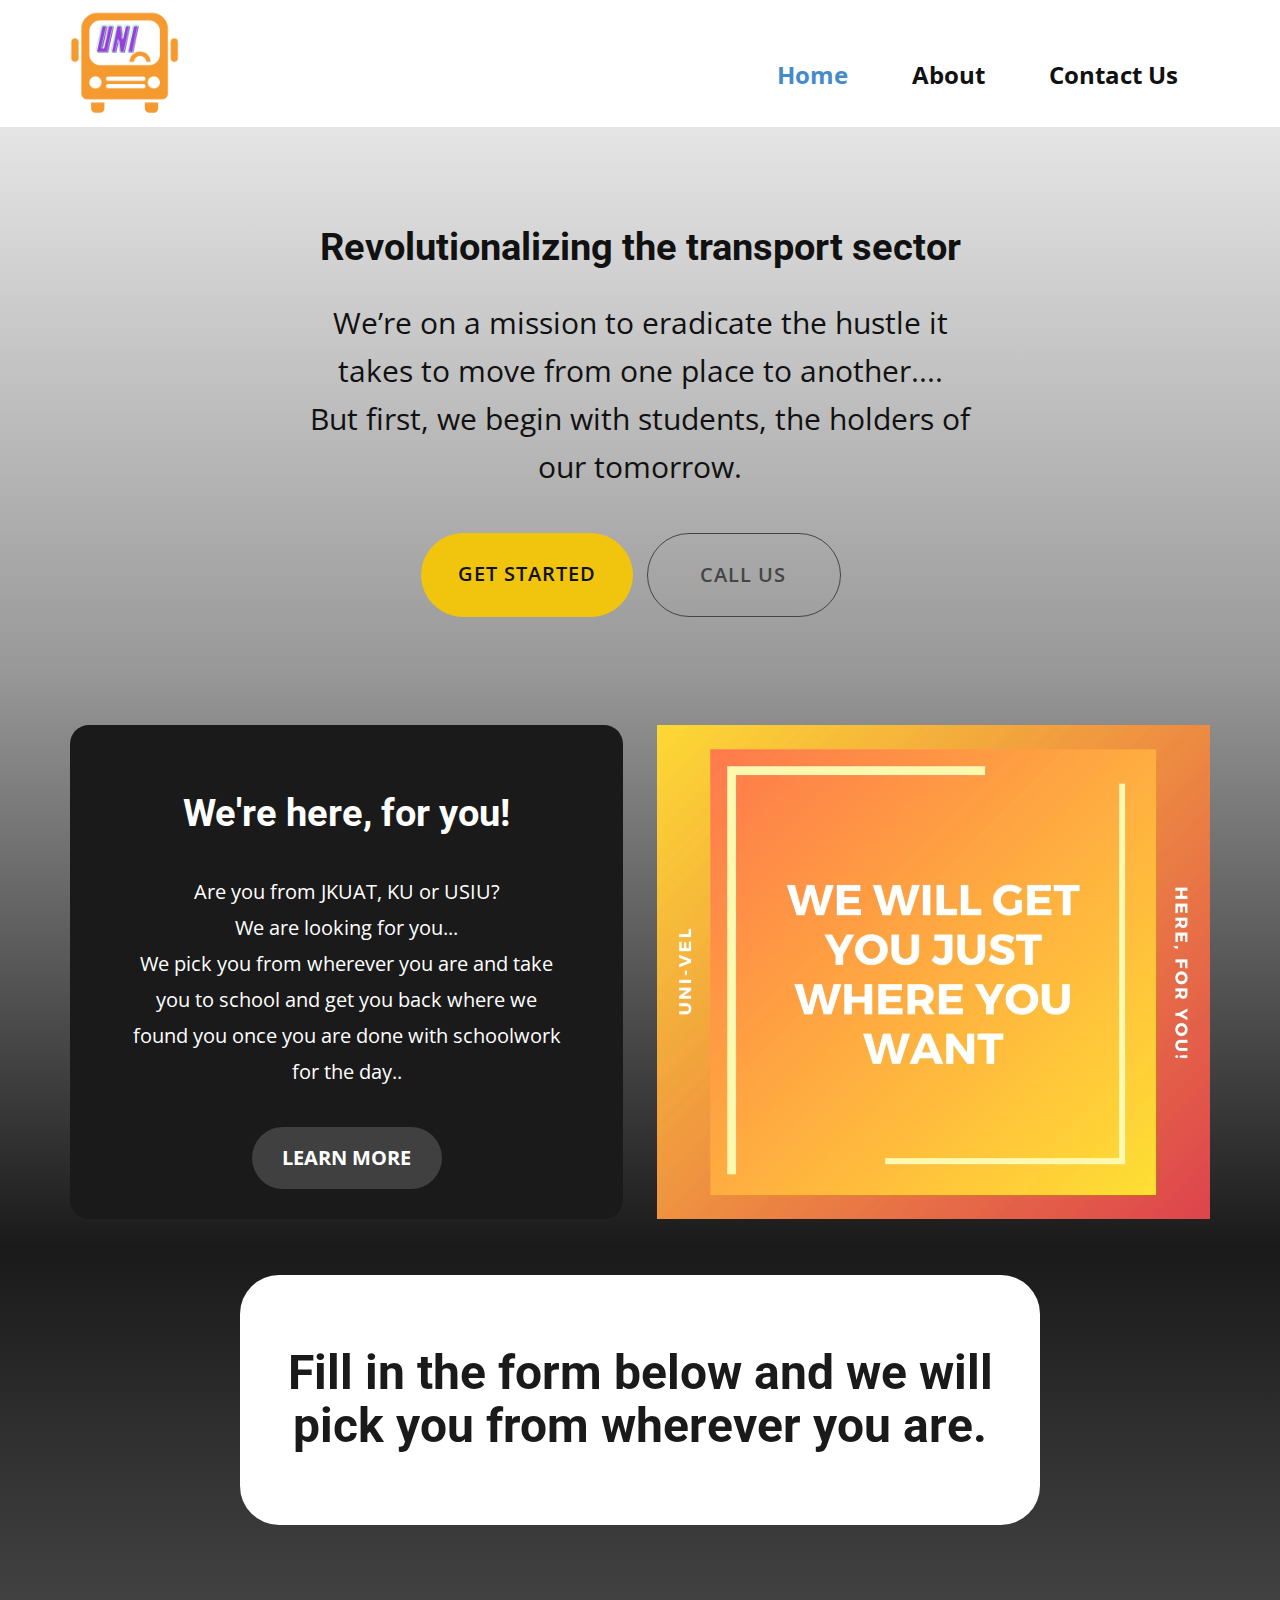
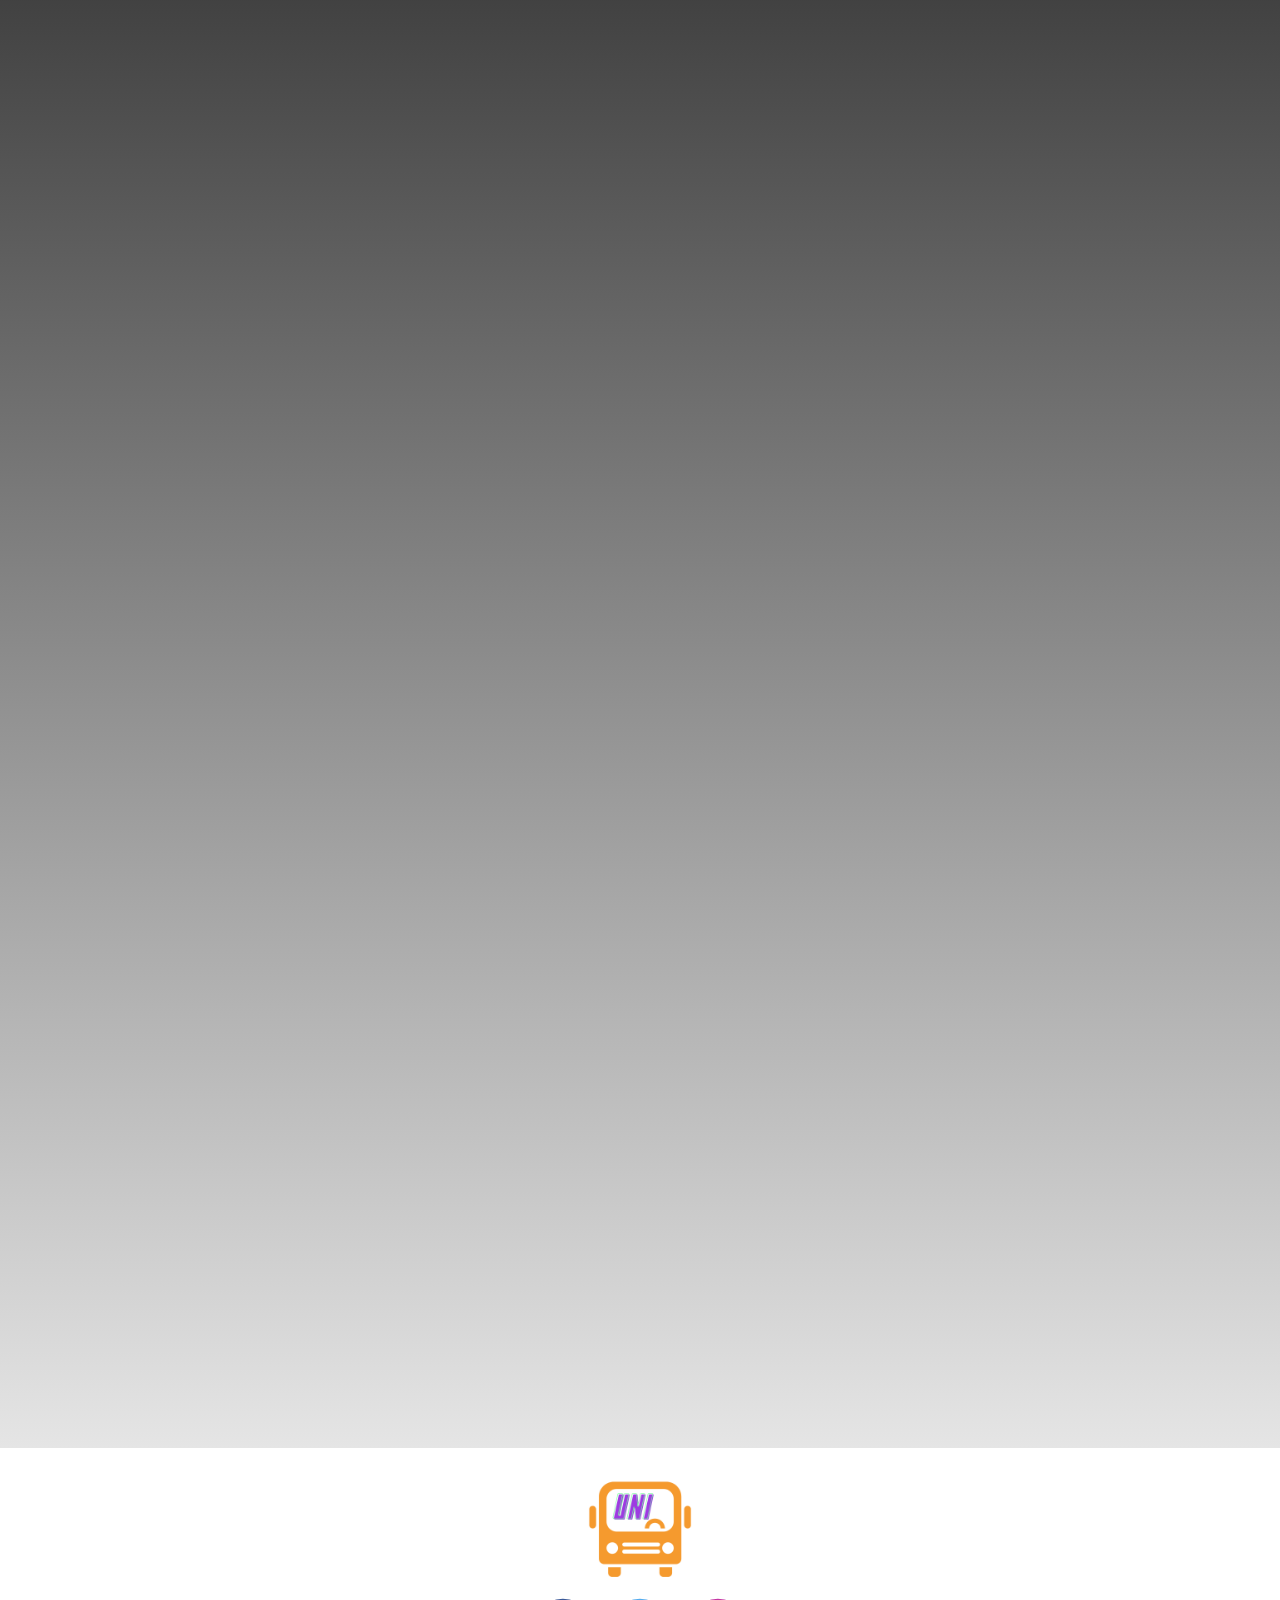
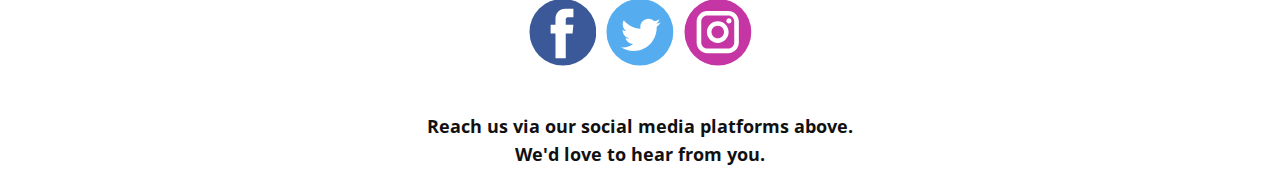
<file: index.html>
<!DOCTYPE html>
<html style="font-size: 16px;">
  <head>
    <meta name="viewport" content="width=device-width, initial-scale=1.0">
    <meta charset="utf-8">
    <meta name="keywords" content="Revolutionalizing the transport sector, We're here, for you!, Fill in the form below and we will pick you from wherever you are.">
    <meta name="description" content="">
    <meta name="page_type" content="np-template-header-footer-from-plugin">
    <title>Home</title>
    <link rel="stylesheet" href="nicepage.css" media="screen">
<link rel="stylesheet" href="Home.css" media="screen">
    <script class="u-script" type="text/javascript" src="jquery.js" defer=""></script>
    <script class="u-script" type="text/javascript" src="nicepage.js" defer=""></script>
    <meta name="generator" content="Nicepage 3.8.1, nicepage.com">
    <link id="u-theme-google-font" rel="stylesheet" href="https://fonts.googleapis.com/css?family=Roboto:100,100i,300,300i,400,400i,500,500i,700,700i,900,900i|Open+Sans:300,300i,400,400i,600,600i,700,700i,800,800i">
    
    
    
    
    <script type="application/ld+json">{
		"@context": "http://schema.org",
		"@type": "Organization",
		"name": "",
		"url": "index.html",
		"logo": "images/UNI.png",
		"sameAs": []
}</script>
    <meta property="og:title" content="Home">
    <meta property="og:type" content="website">
    <meta name="theme-color" content="#478ac9">
    <link rel="canonical" href="index.html">
    <meta property="og:url" content="index.html">
  </head>
  <body data-home-page="Home.html" data-home-page-title="Home" class="u-body"><header class="u-clearfix u-header u-sticky u-white u-header" id="sec-65a0"><div class="u-clearfix u-sheet u-valign-middle u-sheet-1">
        <a href="#" class="u-dialog-link u-image u-logo u-image-1" title="HELLO!">
          <img src="images/UNI.png" class="u-logo-image u-logo-image-1" data-image-width="108.6155">
        </a>
        <nav class="u-menu u-menu-dropdown u-offcanvas u-menu-1">
          <div class="menu-collapse" style="font-size: 1.5rem; letter-spacing: 0px; font-weight: 700;">
            <a class="u-button-style u-custom-left-right-menu-spacing u-custom-padding-bottom u-custom-top-bottom-menu-spacing u-nav-link u-text-active-palette-1-base u-text-hover-palette-2-base" href="#">
              <svg><use xmlns:xlink="http://www.w3.org/1999/xlink" xlink:href="#menu-hamburger"></use></svg>
              <svg version="1.1" xmlns="http://www.w3.org/2000/svg" xmlns:xlink="http://www.w3.org/1999/xlink"><defs><symbol id="menu-hamburger" viewBox="0 0 16 16" style="width: 16px; height: 16px;"><rect y="1" width="16" height="2"></rect><rect y="7" width="16" height="2"></rect><rect y="13" width="16" height="2"></rect>
</symbol>
</defs></svg>
            </a>
          </div>
          <div class="u-custom-menu u-nav-container">
            <ul class="u-nav u-unstyled u-nav-1"><li class="u-nav-item"><a class="u-button-style u-nav-link u-text-active-palette-1-base u-text-hover-palette-2-base" href="Home.html" style="padding: 26px 32px;">Home</a>
</li><li class="u-nav-item"><a class="u-button-style u-nav-link u-text-active-palette-1-base u-text-hover-palette-2-base" href="#" style="padding: 26px 32px;">About</a>
</li><li class="u-nav-item"><a class="u-button-style u-nav-link u-text-active-palette-1-base u-text-hover-palette-2-base" href="#" style="padding: 26px 32px;">Contact Us</a>
</li></ul>
          </div>
          <div class="u-custom-menu u-nav-container-collapse">
            <div class="u-black u-container-style u-inner-container-layout u-opacity u-opacity-95 u-sidenav">
              <div class="u-sidenav-overflow">
                <div class="u-menu-close"></div>
                <ul class="u-align-center u-nav u-popupmenu-items u-unstyled u-nav-2"><li class="u-nav-item"><a class="u-button-style u-nav-link" href="Home.html" style="padding: 26px 32px;">Home</a>
</li><li class="u-nav-item"><a class="u-button-style u-nav-link" href="#" style="padding: 26px 32px;">About</a>
</li><li class="u-nav-item"><a class="u-button-style u-nav-link" href="#" style="padding: 26px 32px;">Contact Us</a>
</li></ul>
              </div>
            </div>
            <div class="u-black u-menu-overlay u-opacity u-opacity-70"></div>
          </div>
        </nav>
      </div></header>
    <section class="u-clearfix u-gradient u-section-1" id="sec-8040">
      <div class="u-clearfix u-expanded-width-md u-expanded-width-sm u-expanded-width-xs u-layout-wrap u-layout-wrap-1">
        <div class="u-layout">
          <div class="u-layout-col">
            <div class="u-size-30">
              <div class="u-layout-row">
                <div class="u-container-style u-layout-cell u-left-cell u-right-cell u-size-60 u-layout-cell-1">
                  <div class="u-container-layout u-container-layout-1">
                    <h2 class="u-align-center u-text u-text-1">Revolutionalizing the transport sector</h2>
                    <p class="u-align-center u-text u-text-2">We’re on a mission to eradicate the hustle it takes to move from one place to another....<br>But first, we begin with students, the holders of our tomorrow.
                    </p>
                  </div>
                </div>
              </div>
            </div>
            <div class="u-size-30">
              <div class="u-layout-row">
                <div class="u-align-center-sm u-align-center-xs u-align-right-lg u-align-right-md u-align-right-xl u-container-style u-layout-cell u-left-cell u-size-30 u-layout-cell-2">
                  <div class="u-container-layout u-container-layout-2">
                    <a href="#" class="u-border-1 u-border-palette-3-base u-btn u-btn-round u-button-style u-palette-3-base u-radius-50 u-btn-1">GET STARTED</a>
                  </div>
                </div>
                <div class="u-align-center-sm u-align-center-xs u-align-left-lg u-align-left-md u-align-left-xl u-container-style u-layout-cell u-right-cell u-size-30 u-layout-cell-3">
                  <div class="u-container-layout u-container-layout-3">
                    <a href="tel:+254712345678" class="u-border-1 u-border-grey-dark-1 u-btn u-btn-round u-button-style u-radius-50 u-btn-2">CALL US</a>
                  </div>
                </div>
              </div>
            </div>
          </div>
        </div>
      </div>
    </section>
    <section class="u-clearfix u-gradient u-section-2" id="sec-7c5e">
      <div class="u-clearfix u-sheet u-sheet-1">
        <div class="u-clearfix u-expanded-width u-gutter-34 u-layout-wrap u-layout-wrap-1">
          <div class="u-layout" style="">
            <div class="u-layout-row" style="">
              <div class="u-container-style u-grey-90 u-layout-cell u-left-cell u-radius-19 u-shape-round u-size-30 u-size-xs-60 u-layout-cell-1" src="">
                <div class="u-container-layout u-container-layout-1">
                  <h2 class="u-align-center u-text u-text-1"><b>We're here, for you!</b>
                  </h2>
                  <p class="u-align-center u-text u-text-2">Are you from JKUAT, KU or USIU?<br>We are looking for you...<br>We pick you from wherever you are and take you to school and get you back where we found you once you are done with schoolwork for the day..
                  </p>
                  <a href="#" class="u-btn u-btn-round u-button-style u-grey-75 u-radius-50 u-text-white u-btn-1">LEARN MORE</a>
                </div>
              </div>
              <div class="u-align-center u-container-style u-layout-cell u-right-cell u-size-30 u-size-xs-60 u-uploaded-video u-video u-video-1" src="" data-animation-name="jackInTheBox" data-animation-duration="1000" data-animation-delay="0" data-animation-direction="">
                <div style="" class="u-background-video u-expanded u-video-cover">
                  <div class="embed-responsive">
                    <video class="embed-responsive-item" loop="" muted="" autoplay="autoplay" playsinline="">
                      <source src="files/OrangeandYellowGradientsChristmasAnimatedSocialMedia-1.mp4" type="video/mp4">
                      <p>Your browser does not support HTML5 video.</p>
                    </video>
                  </div>
                </div>
                <div class="u-container-layout u-valign-middle u-container-layout-2" src=""></div>
              </div>
            </div>
          </div>
        </div>
      </div>
    </section>
    <section class="u-clearfix u-gradient u-section-3" id="sec-ac83">
      <div class="u-clearfix u-sheet u-sheet-1">
        <div class="u-align-center u-container-style u-group u-radius-39 u-shape-round u-white u-group-1" data-animation-name="tada" data-animation-duration="1000" data-animation-delay="0" data-animation-direction="">
          <div class="u-container-layout u-valign-middle u-container-layout-1">
            <h1 class="u-text u-text-default u-text-grey-90 u-text-1">Fill in the form below and we will pick you from wherever you are.</h1>
          </div>
        </div>
        <div class="u-clearfix u-custom-html u-expanded-width-xs u-custom-html-1">
          <iframe src="https://docs.google.com/forms/d/e/1FAIpQLSeIZZwpEDeX3Ha4D-qb-9wXbi5zgrxL-5005IZhU_43R032sA/viewform?embedded=true" width="350" height="1442" frameborder="0" marginheight="0" marginwidth="0">Loading…</iframe>
        </div>
      </div>
    </section>
    
    
    <footer class="u-clearfix u-footer u-white" id="sec-61c0"><div class="u-clearfix u-sheet u-sheet-1">
        <a href="https://nicepage.com" class="u-image u-logo u-image-1" data-image-width="500" data-image-height="500">
          <img src="images/UNI1.png" class="u-logo-image u-logo-image-1" data-image-width="104">
        </a>
        <div class="u-align-left u-social-icons u-spacing-10 u-social-icons-1">
          <a class="u-social-url" title="facebook" target="_blank" href=""><span class="u-icon u-icon-circle u-social-facebook u-social-icon u-icon-1"><svg class="u-svg-link" preserveAspectRatio="xMidYMin slice" viewBox="0 0 112 112" style=""><use xmlns:xlink="http://www.w3.org/1999/xlink" xlink:href="#svg-315e"></use></svg><svg class="u-svg-content" id="svg-315e" style="color: rgb(59, 89, 152);"><circle fill="currentColor" cx="56.1" cy="56.1" r="55"></circle><path fill="#FFFFFF" d="M73.5,31.6h-9.1c-1.4,0-3.6,0.8-3.6,3.9v8.5h12.6L72,58.3H60.8v40.8H43.9V58.3h-8V43.9h8v-9.2
            c0-6.7,3.1-17,17-17h12.5v13.9H73.5z"></path></svg></span>
          </a>
          <a class="u-social-url" title="twitter" target="_blank" href=""><span class="u-icon u-icon-circle u-social-icon u-social-twitter u-icon-2"><svg class="u-svg-link" preserveAspectRatio="xMidYMin slice" viewBox="0 0 112 112" style=""><use xmlns:xlink="http://www.w3.org/1999/xlink" xlink:href="#svg-443d"></use></svg><svg class="u-svg-content" id="svg-443d" style="color: rgb(85, 172, 238);"><circle fill="currentColor" class="st0" cx="56.1" cy="56.1" r="55"></circle><path fill="#FFFFFF" d="M83.8,47.3c0,0.6,0,1.2,0,1.7c0,17.7-13.5,38.2-38.2,38.2C38,87.2,31,85,25,81.2c1,0.1,2.1,0.2,3.2,0.2
            c6.3,0,12.1-2.1,16.7-5.7c-5.9-0.1-10.8-4-12.5-9.3c0.8,0.2,1.7,0.2,2.5,0.2c1.2,0,2.4-0.2,3.5-0.5c-6.1-1.2-10.8-6.7-10.8-13.1
            c0-0.1,0-0.1,0-0.2c1.8,1,3.9,1.6,6.1,1.7c-3.6-2.4-6-6.5-6-11.2c0-2.5,0.7-4.8,1.8-6.7c6.6,8.1,16.5,13.5,27.6,14
            c-0.2-1-0.3-2-0.3-3.1c0-7.4,6-13.4,13.4-13.4c3.9,0,7.3,1.6,9.8,4.2c3.1-0.6,5.9-1.7,8.5-3.3c-1,3.1-3.1,5.8-5.9,7.4
            c2.7-0.3,5.3-1,7.7-2.1C88.7,43,86.4,45.4,83.8,47.3z"></path></svg></span>
          </a>
          <a class="u-social-url" title="instagram" target="_blank" href=""><span class="u-icon u-icon-circle u-social-icon u-social-instagram u-icon-3"><svg class="u-svg-link" preserveAspectRatio="xMidYMin slice" viewBox="0 0 112 112" style=""><use xmlns:xlink="http://www.w3.org/1999/xlink" xlink:href="#svg-aca5"></use></svg><svg class="u-svg-content" id="svg-aca5" style="color: rgb(197, 54, 164);"><circle fill="currentColor" cx="56.1" cy="56.1" r="55"></circle><path fill="#FFFFFF" d="M55.9,38.2c-9.9,0-17.9,8-17.9,17.9C38,66,46,74,55.9,74c9.9,0,17.9-8,17.9-17.9C73.8,46.2,65.8,38.2,55.9,38.2
            z M55.9,66.4c-5.7,0-10.3-4.6-10.3-10.3c-0.1-5.7,4.6-10.3,10.3-10.3c5.7,0,10.3,4.6,10.3,10.3C66.2,61.8,61.6,66.4,55.9,66.4z"></path><path fill="#FFFFFF" d="M74.3,33.5c-2.3,0-4.2,1.9-4.2,4.2s1.9,4.2,4.2,4.2s4.2-1.9,4.2-4.2S76.6,33.5,74.3,33.5z"></path><path fill="#FFFFFF" d="M73.1,21.3H38.6c-9.7,0-17.5,7.9-17.5,17.5v34.5c0,9.7,7.9,17.6,17.5,17.6h34.5c9.7,0,17.5-7.9,17.5-17.5V38.8
            C90.6,29.1,82.7,21.3,73.1,21.3z M83,73.3c0,5.5-4.5,9.9-9.9,9.9H38.6c-5.5,0-9.9-4.5-9.9-9.9V38.8c0-5.5,4.5-9.9,9.9-9.9h34.5
            c5.5,0,9.9,4.5,9.9,9.9V73.3z"></path></svg></span>
          </a>
        </div>
        <div class="u-border-1 u-border-white u-expanded-width u-line u-line-horizontal u-opacity u-opacity-50 u-line-1"></div>
        <p class="u-align-center u-text u-text-1">Reach us via our social media platforms above.<br>We'd love to hear from you.
        </p>
      </div></footer>
  </body>
</html>
</file>
